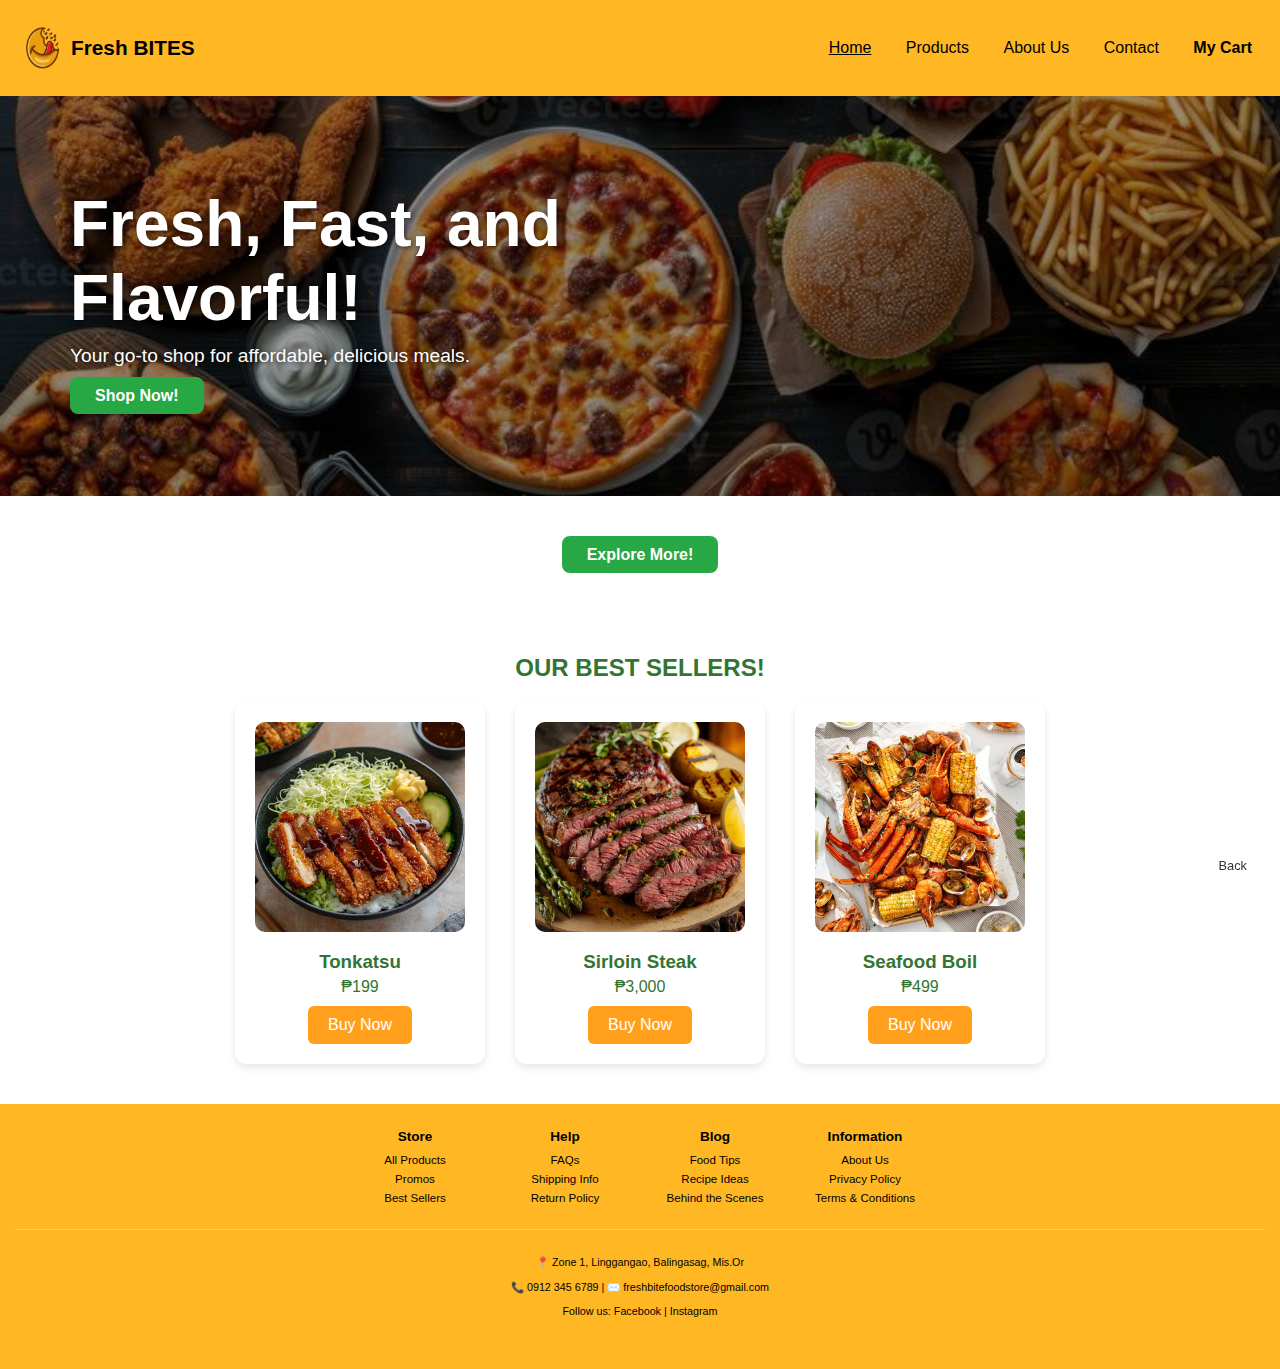
<file: index.html>
<!DOCTYPE html>
<html lang="en">
<head>
  <meta charset="UTF-8">
  <title>FreshBITE - Home</title>
  <link rel="stylesheet" href="main-style.css">
</head>
<body>
    <header>
        <div class="logo">
            <img src="logo.png" alt="Fresh Bites Logo" style="height: 50px;">
            <span>Fresh <strong>BITES</strong></span>
        </div>
        <nav>
     <nav>
  <a href="index.html" class="active">Home</a>
  <a href="products.html">Products</a>
  <a href="about.html">About Us</a>
  <a href="contact.html">Contact</a>
  <a href="cart.html" class="cart">My Cart</a>
</nav>
  </header>

  
  <section class="hero-static">
  <div class="overlay"></div>
  <div class="hero-text">
    <h1>Fresh, Fast, and Flavorful!</h1>
    <p>Your go-to shop for affordable, delicious meals.</p>
    <a href="products.html" class="shop-now">Shop Now!</a>
  </div>
</section>

  <section class="categories-box">
  <div class="categories">
     <a href="about.html" class="shop-now">Explore More!</a>
  </div>
  </section>

  <section class="products">
    <h2>OUR BEST SELLERS!</h2>
    <div class="product-grid">
      <div class="product-card">
        <img src="pic 1.jpg" alt="Tonkatsu">
        <h3>Tonkatsu</h3>
        <p>₱199</p>
        <a href="#" class="buy">Buy Now</a>
      </div>
      <div class="product-card">
        <img src="pic 10.jpg" alt="Sirloin Steak">
        <h3>Sirloin Steak</h3>
        <p>₱3,000</p>
        <a href="#" class="buy">Buy Now</a>
      </div>
      <div class="product-card">
        <img src="pic 9.jpg" alt="Seafood Boil">
        <h3>Seafood Boil</h3>
        <p>₱499</p>
        <a href="#" class="buy">Buy Now</a>
      </div>
    </div>
  </section>
 <a href="welcome.html" class="back-btn">Back</a>
  <footer>
  <div class="footer-columns">
    <div class="footer-column">
      <h4>Store</h4>
      <ul>
        <li><a href="products.html">All Products</a></li>
        <li><a href="#">Promos</a></li>
        <li><a href="#">Best Sellers</a></li>
      </ul>
    </div>

    <div class="footer-column">
      <h4>Help</h4>
      <ul>
        <li><a href="#">FAQs</a></li>
        <li><a href="#">Shipping Info</a></li>
        <li><a href="#">Return Policy</a></li>
      </ul>
    </div>

    <div class="footer-column">
      <h4>Blog</h4>
      <ul>
        <li><a href="#">Food Tips</a></li>
        <li><a href="#">Recipe Ideas</a></li>
        <li><a href="#">Behind the Scenes</a></li>
      </ul>
    </div>

    <div class="footer-column">
      <h4>Information</h4>
      <ul>
        <li><a href="#">About Us</a></li>
        <li><a href="#">Privacy Policy</a></li>
        <li><a href="#">Terms & Conditions</a></li>
      </ul>
    </div>
  </div>

  <div class="footer-contact">
    <p>📍 Zone 1, Linggangao, Balingasag, Mis.Or</p>
    <p>📞 0912 345 6789 | ✉️ freshbitefoodstore@gmail.com</p>
    <p>Follow us: <a href="#">Facebook</a> | <a href="#">Instagram</a></p>
  </div>
</footer>
</file>
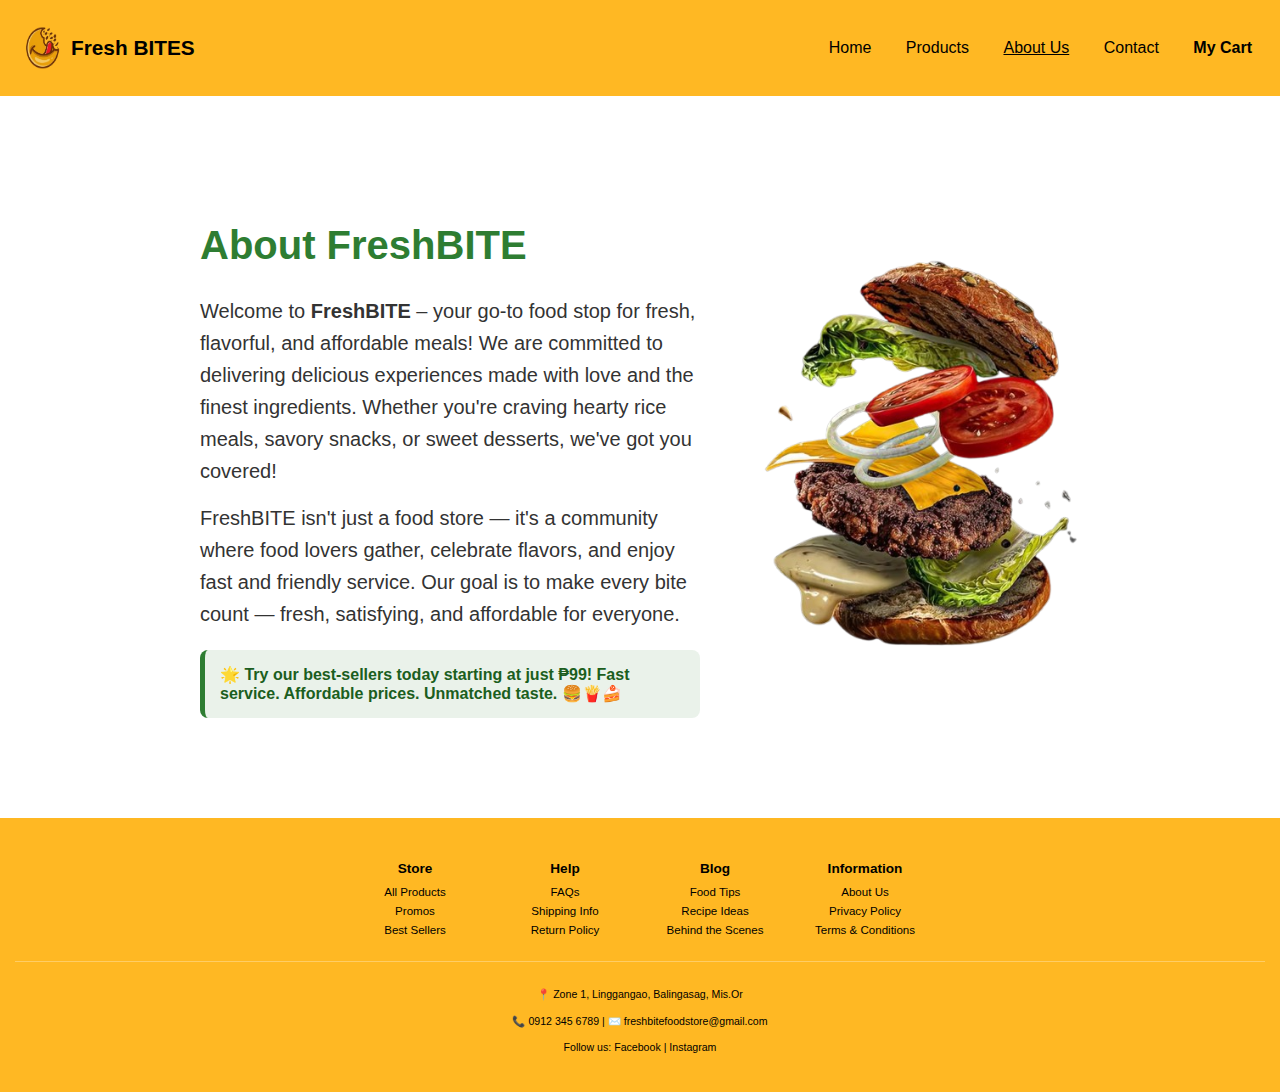
<file: about.html>
<!DOCTYPE html>
<html lang="en">
<head>
  <meta charset="UTF-8">
  <title>About Us | FreshBITE</title>
  <link rel="stylesheet" href="about.css">
</head>
<body>
  <header>
      <div class="logo">
            <img src="logo.png" alt="Fresh Bites Logo" style="height: 50px;">
            <span>Fresh <strong>BITES</strong></span>
        </div>
        <nav>
     <nav>
    <nav class="navbar">
      <a href="index.html">Home</a>
      <a href="products.html">Products</a>
      <a href="about.html" class="active">About Us</a>
      <a href="contact.html">Contact</a>
       <a href="cart.html" class="cart">My Cart</a>
    </nav>
  </header>

  <section class="about-container">
    <div class="about-content">
      <h1>About FreshBITE</h1>
      <p>
        Welcome to <strong>FreshBITE</strong> – your go-to food stop for fresh, flavorful, and affordable meals!  
        We are committed to delivering delicious experiences made with love and the finest ingredients.  
        Whether you're craving hearty rice meals, savory snacks, or sweet desserts, we've got you covered!
      </p>

      <p>
        FreshBITE isn't just a food store — it's a community where food lovers gather, celebrate flavors, and enjoy fast and friendly service.
        Our goal is to make every bite count — fresh, satisfying, and affordable for everyone.
      </p>

      <div class="promo">
        🌟 Try our best-sellers today starting at just <strong>₱99</strong>!  
        Fast service. Affordable prices. Unmatched taste. 🍔🍟🍰
      </div>
    </div>

    <div class="about-image">
      <img src="FRESH.png" alt="FreshBITE Assorted Food">
    </div>
  </section>

  <footer>
  <div class="footer-columns">
    <div class="footer-column">
      <h4>Store</h4>
      <ul>
        <li><a href="products.html">All Products</a></li>
        <li><a href="#">Promos</a></li>
        <li><a href="#">Best Sellers</a></li>
      </ul>
    </div>

    <div class="footer-column">
      <h4>Help</h4>
      <ul>
        <li><a href="#">FAQs</a></li>
        <li><a href="#">Shipping Info</a></li>
        <li><a href="#">Return Policy</a></li>
      </ul>
    </div>

    <div class="footer-column">
      <h4>Blog</h4>
      <ul>
        <li><a href="#">Food Tips</a></li>
        <li><a href="#">Recipe Ideas</a></li>
        <li><a href="#">Behind the Scenes</a></li>
      </ul>
    </div>

    <div class="footer-column">
      <h4>Information</h4>
      <ul>
        <li><a href="#">About Us</a></li>
        <li><a href="#">Privacy Policy</a></li>
        <li><a href="#">Terms & Conditions</a></li>
      </ul>
    </div>
  </div>

  <div class="footer-contact">
    <p>📍 Zone 1, Linggangao, Balingasag, Mis.Or</p>
    <p>📞 0912 345 6789 | ✉️ freshbitefoodstore@gmail.com</p>
    <p>Follow us: <a href="#">Facebook</a> | <a href="#">Instagram</a></p>
  </div>
</footer>
</file>
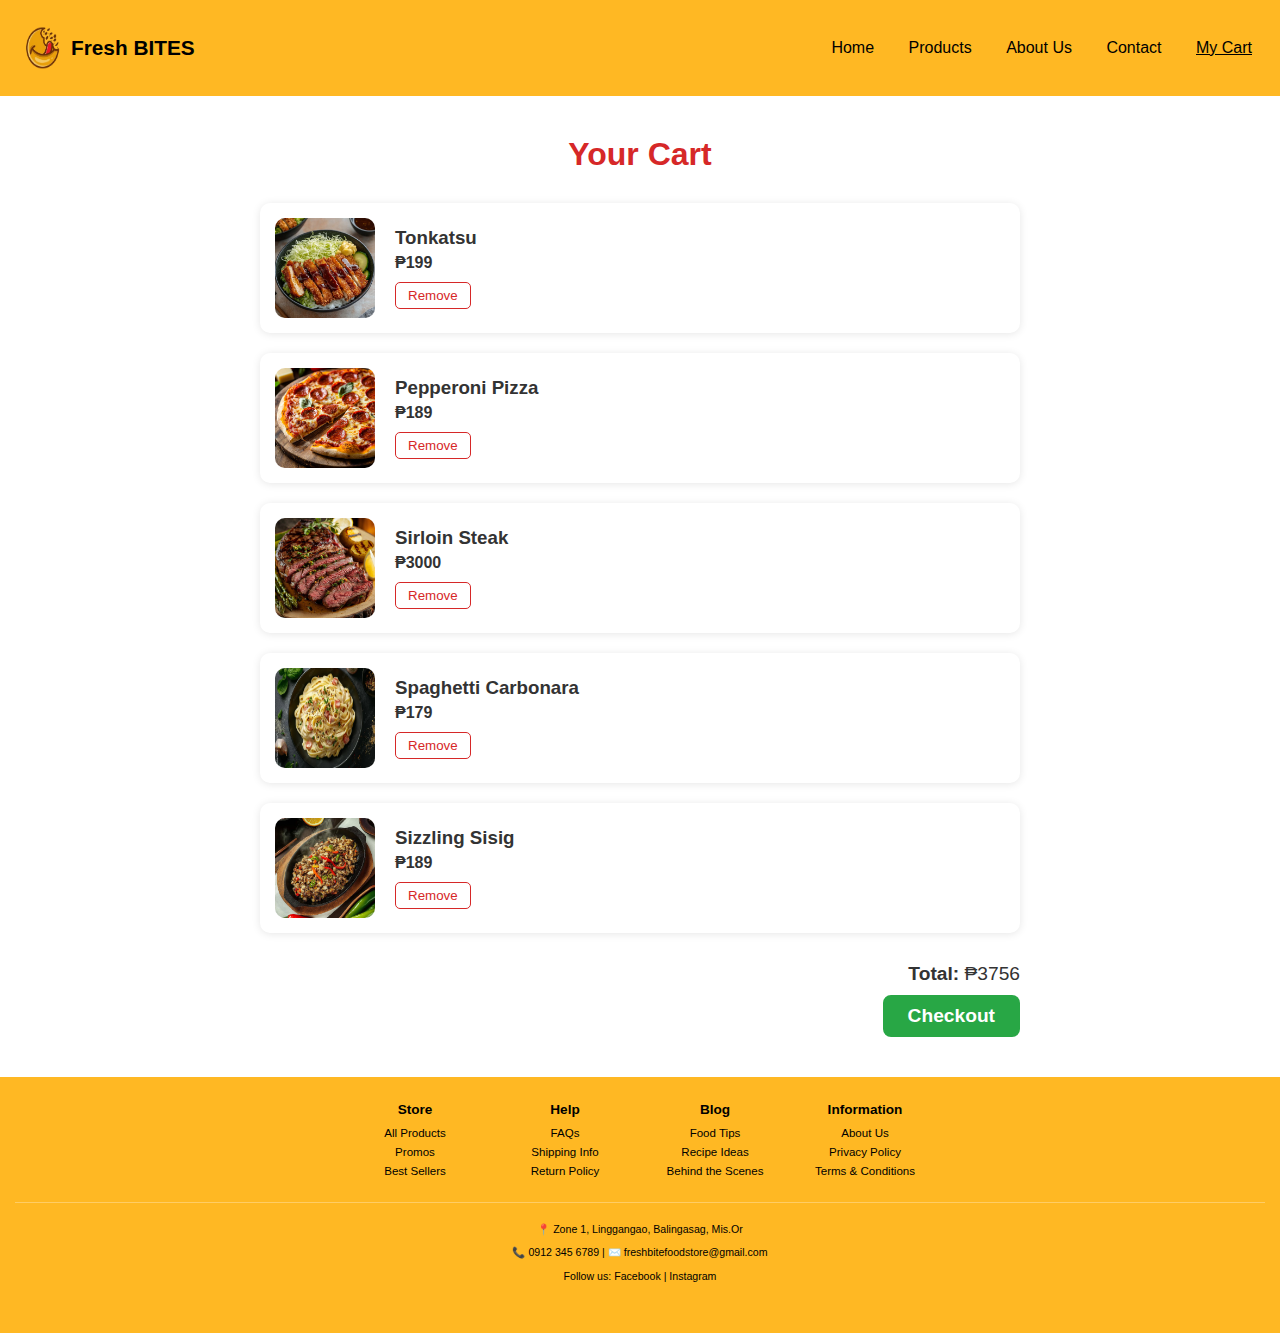
<file: cart.html>
<!DOCTYPE html>
<html lang="en">
<head>
  <meta charset="UTF-8">
  <title>My Cart | FreshBITE</title>
  <link rel="stylesheet" href="cart.css">
</head>
<body>
  <header>
    <div class="logo">
            <img src="logo.png" alt="Fresh Bites Logo" style="height: 50px;">
            <span>Fresh <strong>BITES</strong></span>
        </div>
        <nav>
    <nav>
      <a href="main.html">Home</a>
      <a href="products.html">Products</a>
      <a href="about.html">About Us</a>
      <a href="contact.html">Contact</a>
      <a href="cart.html" class="active">My Cart</a>
    </nav>
  </header>

  <section class="cart-container">
    <h1>Your Cart</h1>

    <div class="cart-item">
      <img src="pic 1.jpg" alt="Tonkatsu">
      <div class="item-details">
        <h3>Tonkatsu</h3>
        <p>₱199</p>
        <button class="remove-btn">Remove</button>
      </div>
    </div>

    <div class="cart-item">
      <img src="pic 6.jpg" alt="Sirloin Steak">
      <div class="item-details">
        <h3>Pepperoni Pizza</h3>
        <p>₱189</p>
        <button class="remove-btn">Remove</button>
      </div>
    </div>
     <div class="cart-item">
      <img src="pic 10.jpg" alt="Sirloin Steak">
      <div class="item-details">
        <h3>Sirloin Steak</h3>
        <p>₱3000</p>
        <button class="remove-btn">Remove</button>
      </div>
    </div>
    <div class="cart-item">
      <img src="pic 7.jpg" alt="Sirloin Steak">
      <div class="item-details">
        <h3>Spaghetti Carbonara</h3>
        <p>₱179</p>
        <button class="remove-btn">Remove</button>
      </div>
    </div>
     <div class="cart-item">
      <img src="pic 8.jpg" alt="Sirloin Steak">
      <div class="item-details">
        <h3>Sizzling Sisig</h3>
        <p>₱189</p>
        <button class="remove-btn">Remove</button>
      </div>
    </div>

    <div class="cart-total">
      <p><strong>Total:</strong> ₱3756</p>
      <a href="#" class="checkout-btn">Checkout</a>
    </div>
  </section>

  <footer>
  <div class="footer-columns">
    <div class="footer-column">
      <h4>Store</h4>
      <ul>
        <li><a href="products.html">All Products</a></li>
        <li><a href="#">Promos</a></li>
        <li><a href="#">Best Sellers</a></li>
      </ul>
    </div>

    <div class="footer-column">
      <h4>Help</h4>
      <ul>
        <li><a href="#">FAQs</a></li>
        <li><a href="#">Shipping Info</a></li>
        <li><a href="#">Return Policy</a></li>
      </ul>
    </div>

    <div class="footer-column">
      <h4>Blog</h4>
      <ul>
        <li><a href="#">Food Tips</a></li>
        <li><a href="#">Recipe Ideas</a></li>
        <li><a href="#">Behind the Scenes</a></li>
      </ul>
    </div>

    <div class="footer-column">
      <h4>Information</h4>
      <ul>
        <li><a href="#">About Us</a></li>
        <li><a href="#">Privacy Policy</a></li>
        <li><a href="#">Terms & Conditions</a></li>
      </ul>
    </div>
  </div>

  <div class="footer-contact">
    <p>📍 Zone 1, Linggangao, Balingasag, Mis.Or</p>
    <p>📞 0912 345 6789 | ✉️ freshbitefoodstore@gmail.com</p>
    <p>Follow us: <a href="#">Facebook</a> | <a href="#">Instagram</a></p>
  </div>
</footer>
</file>
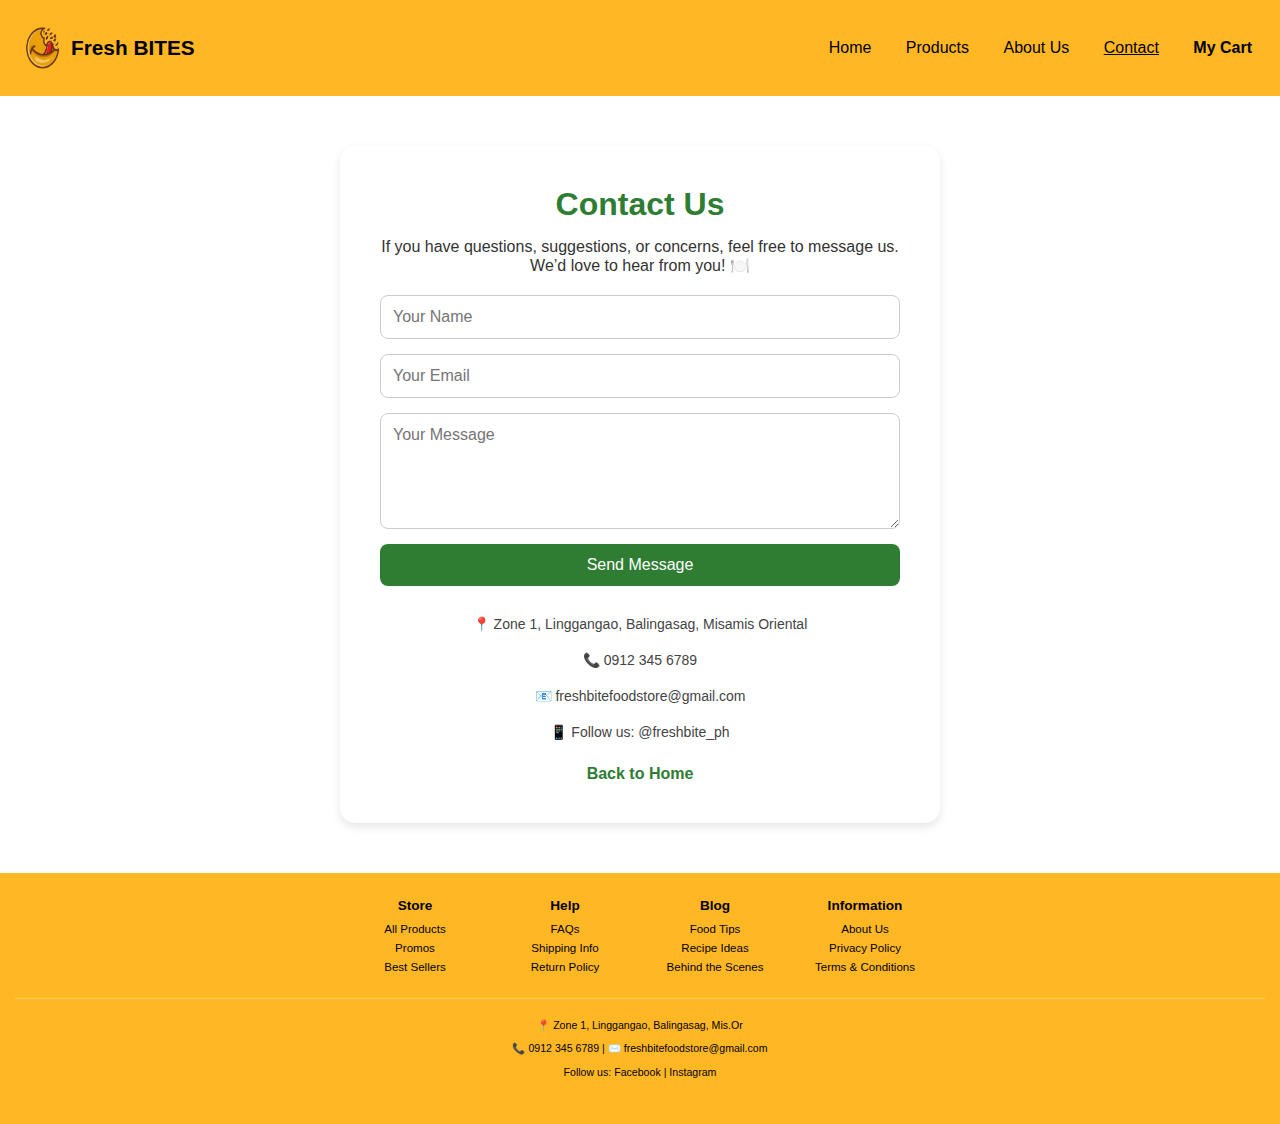
<file: contact.html>
<!DOCTYPE html>
<html lang="en">
<head>
  <meta charset="UTF-8">
  <title>Contact Us | FreshBITE</title>
  <link rel="stylesheet" href="contact.css">
</head>
<body>
  <header>
      <div class="logo">
            <img src="logo.png" alt="Fresh Bites Logo" style="height: 50px;">
            <span>Fresh <strong>BITES</strong></span>
        </div>
        <nav>
     <nav>
    <nav class="navbar">
      <a href="index.html">Home</a>
      <a href="products.html">Products</a>
      <a href="about.html">About Us</a>
      <a href="contact.html" class="active">Contact</a>
       <a href="cart.html" class="cart">My Cart</a>
    </nav>
  </header>

  <main>
    <section class="contact-section">
      <h1>Contact Us</h1>
      <p>If you have questions, suggestions, or concerns, feel free to message us. We’d love to hear from you! 🍽️</p>
      <form class="contact-form">
        <input type="text" placeholder="Your Name" required>
        <input type="email" placeholder="Your Email" required>
        <textarea rows="5" placeholder="Your Message" required></textarea>
        <button type="submit">Send Message</button>
      </form>

      <div class="contact-info">
        <p>📍 Zone 1, Linggangao, Balingasag, Misamis Oriental</p>
        <p>📞 0912 345 6789</p>
        <p>📧 freshbitefoodstore@gmail.com</p>
        <p>📱 Follow us: @freshbite_ph</p>
      </div>

      <a href="index.html" class="back-btn">Back to Home</a>
    </section>
  </main>

   <footer>
  <div class="footer-columns">
    <div class="footer-column">
      <h4>Store</h4>
      <ul>
        <li><a href="products.html">All Products</a></li>
        <li><a href="#">Promos</a></li>
        <li><a href="#">Best Sellers</a></li>
      </ul>
    </div>

    <div class="footer-column">
      <h4>Help</h4>
      <ul>
        <li><a href="#">FAQs</a></li>
        <li><a href="#">Shipping Info</a></li>
        <li><a href="#">Return Policy</a></li>
      </ul>
    </div>

    <div class="footer-column">
      <h4>Blog</h4>
      <ul>
        <li><a href="#">Food Tips</a></li>
        <li><a href="#">Recipe Ideas</a></li>
        <li><a href="#">Behind the Scenes</a></li>
      </ul>
    </div>

    <div class="footer-column">
      <h4>Information</h4>
      <ul>
        <li><a href="#">About Us</a></li>
        <li><a href="#">Privacy Policy</a></li>
        <li><a href="#">Terms & Conditions</a></li>
      </ul>
    </div>
  </div>

  <div class="footer-contact">
    <p>📍 Zone 1, Linggangao, Balingasag, Mis.Or</p>
    <p>📞 0912 345 6789 | ✉️ freshbitefoodstore@gmail.com</p>
    <p>Follow us: <a href="#">Facebook</a> | <a href="#">Instagram</a></p>
  </div>
</footer>
</file>
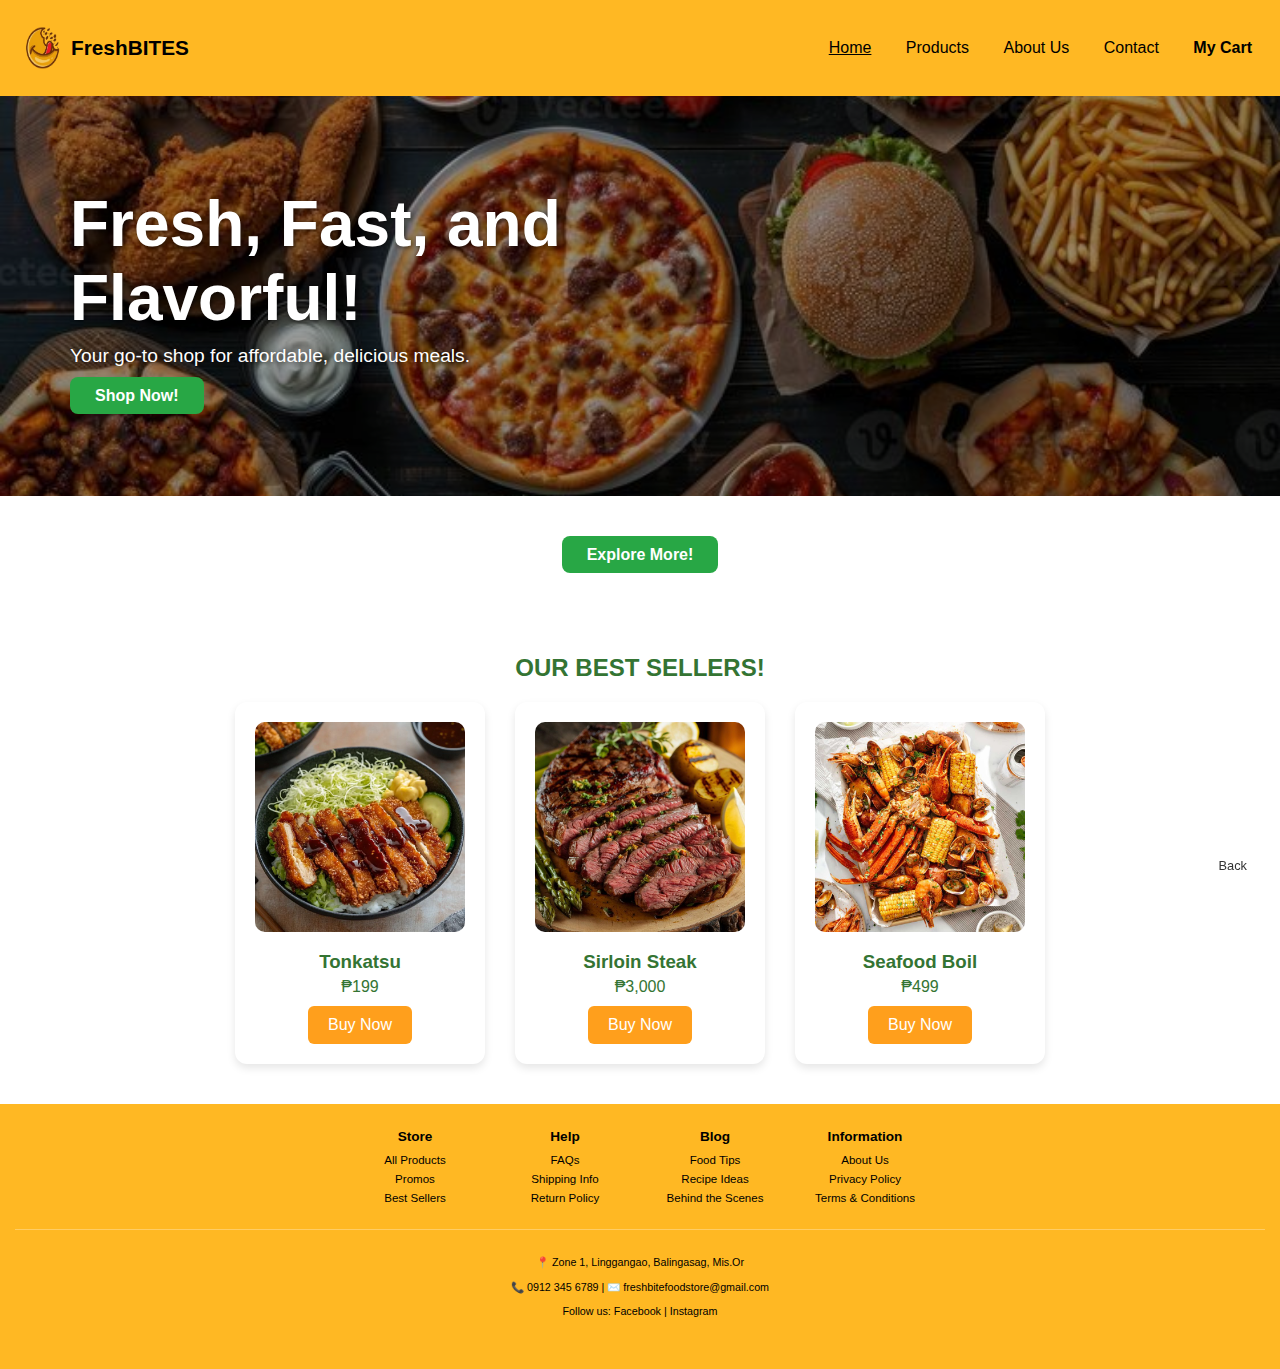
<file: main.html>
<!DOCTYPE html>
<html lang="en">
<head>
  <meta charset="UTF-8">
  <title>FreshBITE - Home</title>
  <link rel="stylesheet" href="main-style.css">
</head>
<body>
    <header>
        <div class="logo">
            <img src="logo.png" alt="Fresh Bites Logo" style="height: 50px;">
            <span>FreshBITES</span>
        </div>
        <nav>
     <nav>
  <a href="main.html" class="active">Home</a>
  <a href="products.html">Products</a>
  <a href="about.html">About Us</a>
  <a href="contact.html">Contact</a>
  <a href="cart.html" class="cart">My Cart</a>
</nav>
  </header>

  <section class="hero-static">
  <div class="overlay"></div>
  <div class="hero-text">
    <h1>Fresh, Fast, and Flavorful!</h1>
    <p>Your go-to shop for affordable, delicious meals.</p>
    <a href="products.html" class="shop-now">Shop Now!</a>
  </div>
</section>
  <section class="categories-box">
  <div class="categories">
    <a href="about.html" class="shop-now">Explore More!</a>
  </div>
</section>

  <section class="products">
    <h2>OUR BEST SELLERS!</h2>
    <div class="product-grid">
      <div class="product-card">
        <img src="pic 1.jpg" alt="Tonkatsu">
        <h3>Tonkatsu</h3>
        <p>₱199</p>
        <a href="#" class="buy">Buy Now</a>
      </div>
      <div class="product-card">
        <img src="pic 10.jpg" alt="Sirloin Steak">
        <h3>Sirloin Steak</h3>
        <p>₱3,000</p>
        <a href="#" class="buy">Buy Now</a>
      </div>
      <div class="product-card">
        <img src="pic 9.jpg" alt="Seafood Boil">
        <h3>Seafood Boil</h3>
        <p>₱499</p>
        <a href="#" class="buy">Buy Now</a>
      </div>
    </div>
  </section>
 <a href="welcome.html" class="back-btn">Back</a>
  <footer>
  <div class="footer-columns">
    <div class="footer-column">
      <h4>Store</h4>
      <ul>
        <li><a href="products.html">All Products</a></li>
        <li><a href="#">Promos</a></li>
        <li><a href="#">Best Sellers</a></li>
      </ul>
    </div>

    <div class="footer-column">
      <h4>Help</h4>
      <ul>
        <li><a href="#">FAQs</a></li>
        <li><a href="#">Shipping Info</a></li>
        <li><a href="#">Return Policy</a></li>
      </ul>
    </div>

    <div class="footer-column">
      <h4>Blog</h4>
      <ul>
        <li><a href="#">Food Tips</a></li>
        <li><a href="#">Recipe Ideas</a></li>
        <li><a href="#">Behind the Scenes</a></li>
      </ul>
    </div>

    <div class="footer-column">
      <h4>Information</h4>
      <ul>
        <li><a href="#">About Us</a></li>
        <li><a href="#">Privacy Policy</a></li>
        <li><a href="#">Terms & Conditions</a></li>
      </ul>
    </div>
  </div>

  <div class="footer-contact">
    <p>📍 Zone 1, Linggangao, Balingasag, Mis.Or</p>
    <p>📞 0912 345 6789 | ✉️ freshbitefoodstore@gmail.com</p>
    <p>Follow us: <a href="#">Facebook</a> | <a href="#">Instagram</a></p>
  </div>
</footer>
</file>
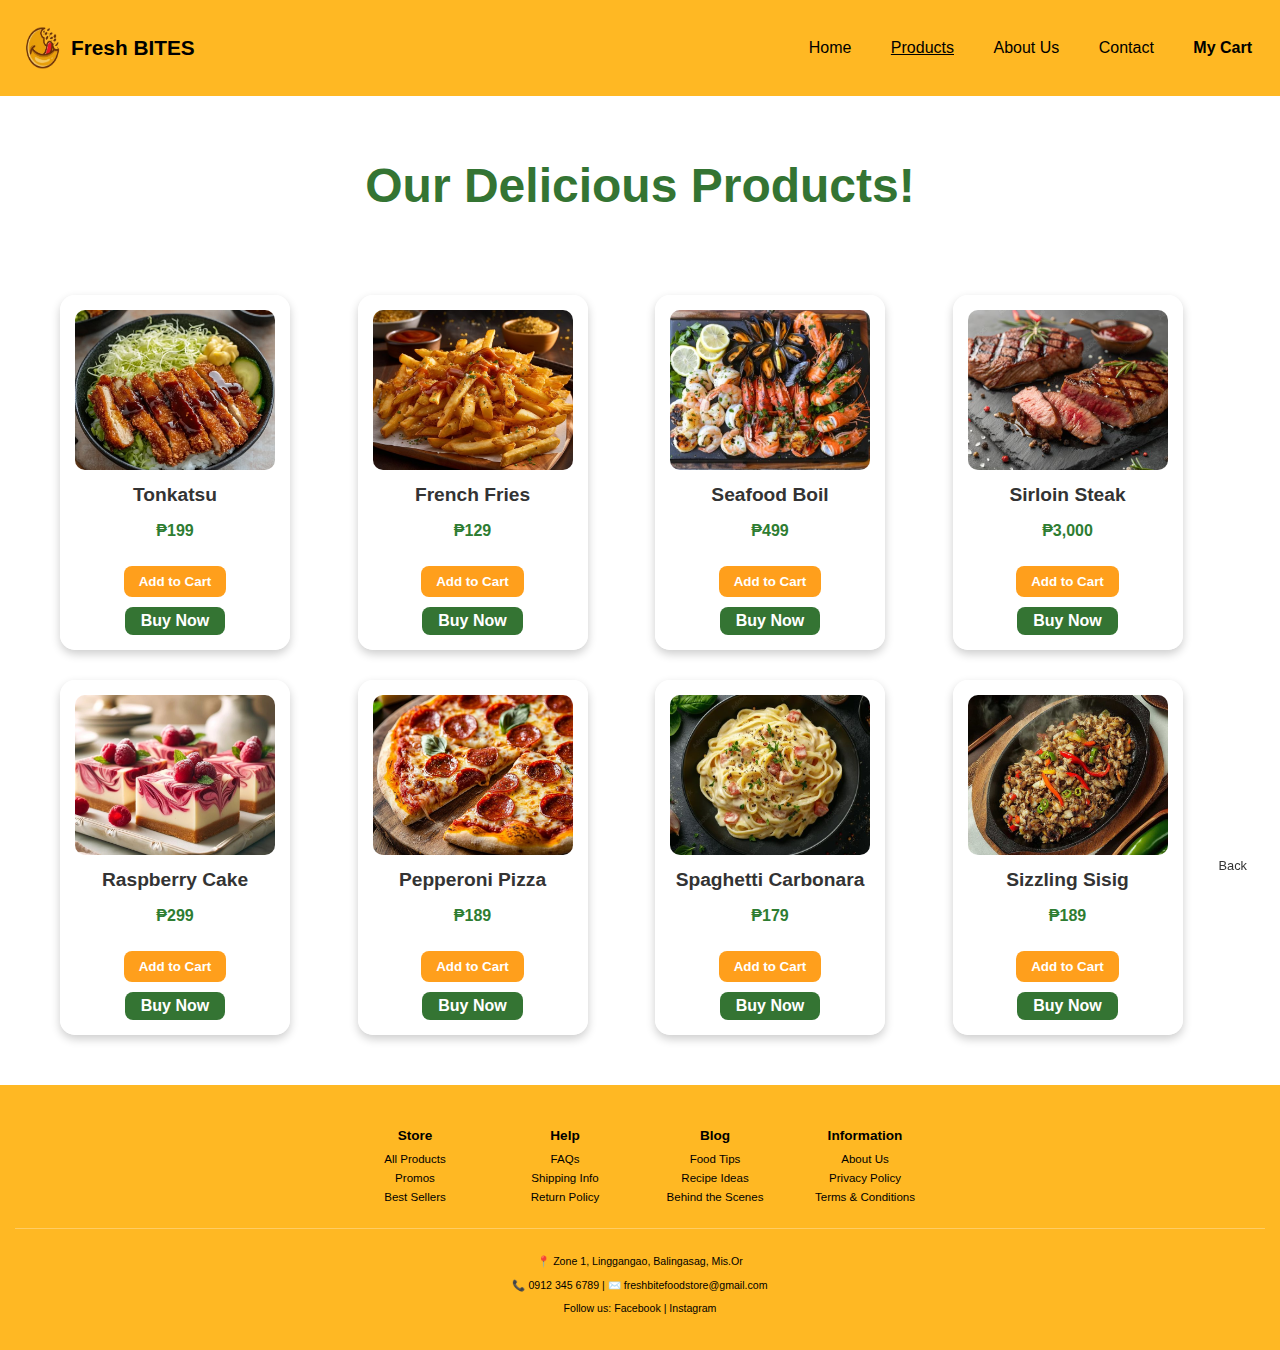
<file: products.html>
<!DOCTYPE html>
<html lang="en">
<head>
  <meta charset="UTF-8">
  <title>FreshBITE | Products</title>
  <link rel="stylesheet" href="products-style.css">
</head>
<body>


  <header>
    <div class="nav-container">
        <div class="logo">
            <img src="logo.png" alt="Fresh Bites Logo" style="height: 50px;">
            <span>Fresh <strong>BITES</strong></span>
        </div>
        <nav>
      <nav class="navbar">
  <a href="index.html">Home</a>
  <a href="products.html" class="active">Products</a>
  <a href="about.html">About Us</a>
  <a href="contact.html">Contact</a>
  <a href="cart.html" class="cart">My Cart</a>
      </nav>
    </div>
  </header>

  <section class="product-header">
    <h1>Our Delicious Products!</h1>
  </section>

  <section class="product-container">
    <div class="product-card">
      <img src="pic 1.jpg" alt="Tonkatsu">
      <h3>Tonkatsu</h3>
      <p>₱199</p>
      <button class="add-to-cart-btn">Add to Cart</button>
      <a href="#" class="buy-btn">Buy Now</a>
    </div>
    <div class="product-card">
      <img src="pic 2.jpg" alt="French Fries">
      <h3>French Fries</h3>
      <p>₱129</p>
      <button class="add-to-cart-btn">Add to Cart</button>
      <a href="#" class="buy-btn">Buy Now</a>
    </div>

    <div class="product-card">
      <img src="pic 3.jpg" alt="Seafood Boil">
      <h3>Seafood Boil</h3>
      <p>₱499</p>
      <button class="add-to-cart-btn">Add to Cart</button>
      <a href="#" class="buy-btn">Buy Now</a>
    </div>

    <div class="product-card">
      <img src="pic 4.jpg" alt="Sirloin Steak">
      <h3>Sirloin Steak</h3>
      <p>₱3,000</p>
      <button class="add-to-cart-btn">Add to Cart</button>
      <a href="#" class="buy-btn">Buy Now</a>
    </div>

    <div class="product-card">
      <img src="pic 5.jpg" alt="Raspberry Cake">
      <h3>Raspberry Cake</h3>
      <p>₱299</p>
      <button class="add-to-cart-btn">Add to Cart</button>
      <a href="#" class="buy-btn">Buy Now</a>
    </div>

    <div class="product-card">
      <img src="pic 6.jpg" alt="Pepperoni Pizza">
      <h3>Pepperoni Pizza</h3>
      <p>₱189</p>
      <button class="add-to-cart-btn">Add to Cart</button>
      <a href="#" class="buy-btn">Buy Now</a>
    </div>
    <div class="product-card">
      <img src="pic 7.jpg" alt="Spaghetti Carbonara">
      <h3>Spaghetti Carbonara</h3>
      <p>₱179</p>
      <button class="add-to-cart-btn">Add to Cart</button>
      <a href="#" class="buy-btn">Buy Now</a>
    </div>

    <div class="product-card">
      <img src="pic 8.jpg" alt="Sizzling Sisig">
      <h3>Sizzling Sisig</h3>
      <p>₱189</p>
      <button class="add-to-cart-btn">Add to Cart</button>
      <a href="#" class="buy-btn">Buy Now</a>
    </div>
  </section>

   <div class="back-btn-container">
  <a href="index.html" class="back-btn">Back</a>
</div>
  <footer>
  <div class="footer-columns">
    <div class="footer-column">
      <h4>Store</h4>
      <ul>
        <li><a href="products.html">All Products</a></li>
        <li><a href="#">Promos</a></li>
        <li><a href="#">Best Sellers</a></li>
      </ul>
    </div>

    <div class="footer-column">
      <h4>Help</h4>
      <ul>
        <li><a href="#">FAQs</a></li>
        <li><a href="#">Shipping Info</a></li>
        <li><a href="#">Return Policy</a></li>
      </ul>
    </div>

    <div class="footer-column">
      <h4>Blog</h4>
      <ul>
        <li><a href="#">Food Tips</a></li>
        <li><a href="#">Recipe Ideas</a></li>
        <li><a href="#">Behind the Scenes</a></li>
      </ul>
    </div>

    <div class="footer-column">
      <h4>Information</h4>
      <ul>
        <li><a href="#">About Us</a></li>
        <li><a href="#">Privacy Policy</a></li>
        <li><a href="#">Terms & Conditions</a></li>
      </ul>
    </div>
  </div>

  <div class="footer-contact">
    <p>📍 Zone 1, Linggangao, Balingasag, Mis.Or</p>
    <p>📞 0912 345 6789 | ✉️ freshbitefoodstore@gmail.com</p>
    <p>Follow us: <a href="#">Facebook</a> | <a href="#">Instagram</a></p>
  </div>
</footer>
</file>
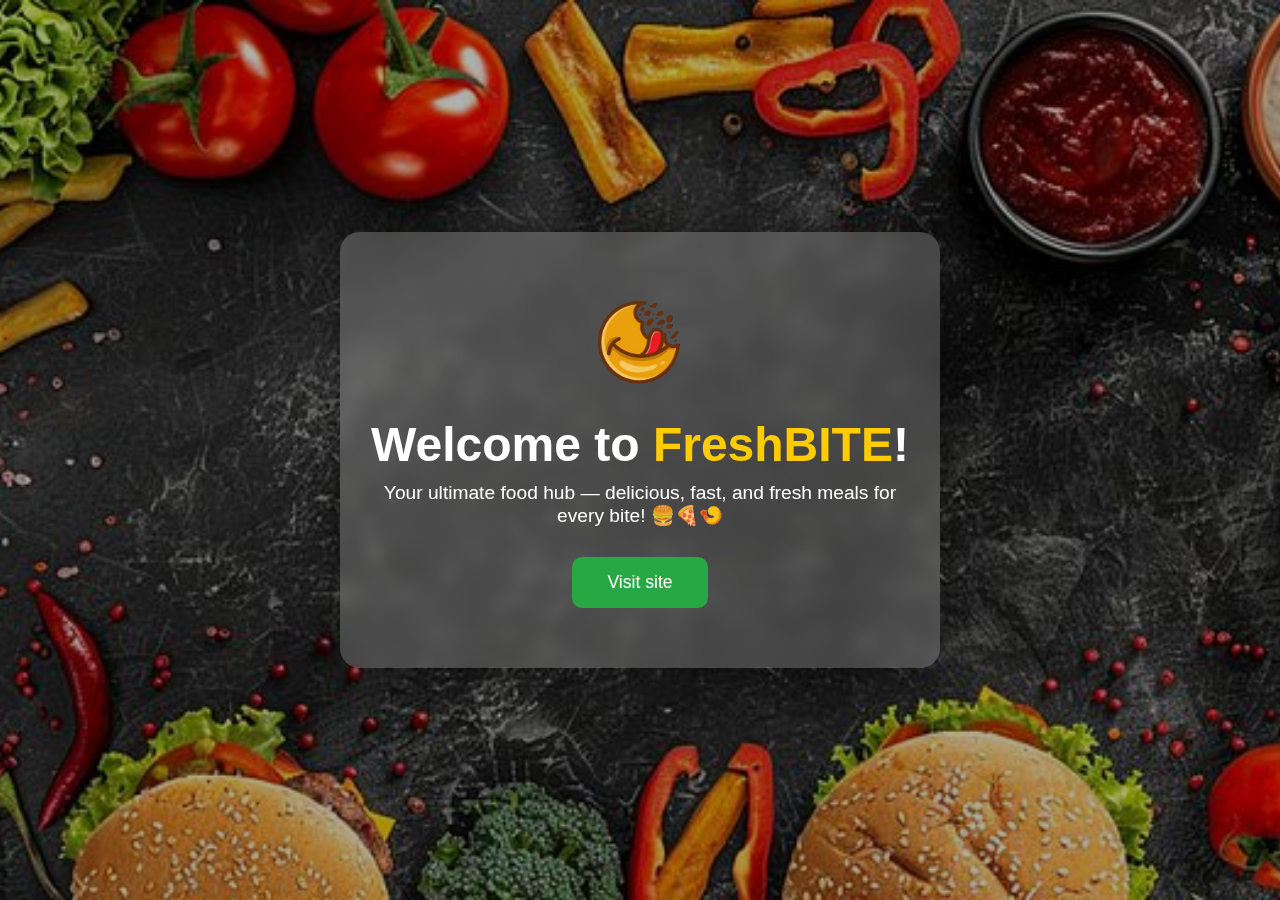
<file: Welcome.html>
<!DOCTYPE html>
<html lang="en">
<head>
  <meta charset="UTF-8">
  <title>Welcome to FreshBITE</title>
  <link rel="stylesheet" href="styles.css">
</head>
<body>
  <div class="welcome-container">
    <div class="welcome-box">
      <img src="logo.png" alt="FreshBITE Logo" class="logo">
      <h1>Welcome to <span class="highlight">FreshBITE</span>!</h1>
      <p>Your ultimate food hub — delicious, fast, and fresh meals for every bite! 🍔🍕🍤</p>
      <a href="main.html" class="enter-btn">Visit site</a>
  </div>
</body>
</html>
</file>
<file: main-style.css>
* {
  margin: 0;
  padding: 0;
  box-sizing: border-box;
}

body {
  font-family: 'Segoe UI', sans-serif;
  background-color: white;
  color: #333;
}

header {
  background-color: #FFB823;
  padding: 23px;
  display: flex;
  justify-content: space-between;
  align-items: center;
}

.logo {
  display: flex;
  align-items: center;
  font-size: 1.3em;
  font-weight: bold;
  gap: 8px; 
  color: black;
}

.logo img {
  height: 40px;
  width: 40px;
}


.bold {
  color: #d62828;
}

nav a {
  margin-left: 20px;
  text-decoration: none;
  color: black;
  font-weight: thin;
  padding: 5px;
}
.cart{
  font-weight: bold;
}
nav a.active, nav a:hover {
  text-decoration: underline;
}

.hero-static {
  position: relative;
  height: 400px;
  background-image: url('bgrpic.jpg'); 
  background-size: cover;
  background-position: center;
  display: flex;
  align-items: center;
  justify-content: start;
  text-align: start;
  color: white;
  overflow: hidden;
}

.hero-static .overlay {
  position: absolute;
  top: 0; left: 0;
  width: 100%;
  height: 100%;
  background-color: rgba(0,0,0,0.4); 
  z-index: 1;
}

.hero-static .hero-text {
  position: relative;
  z-index: 2;
  max-width: 600px;
  padding: 20px;
  margin-left: 50px;
}

.hero-static .hero-text h1 {
  font-size: 4em;
  margin-bottom: 10px;
  text-shadow: 1px 1px 5px rgba(0,0,0,0.6);
}

.hero-static .hero-text p {
  font-size: 1.2em;
  margin-bottom: 20px;
  text-shadow: 1px 1px 5px rgba(0,0,0,0.6);
}

.shop-now {
  background-color: #28a745;
  color: white;
  padding: 10px 25px;
  text-decoration: none;
  border-radius: 8px;
  font-weight: bold;
}
.categories-box {
  display: flex;
  justify-content: center;
  padding: 30px;
  background-color: white; 
  border-radius: 10px;
  margin: 20px;
}

.categories {
  background-color: white; 
}

.categories button {
  background-color: white;
  color: white;
  padding: 12px 24px;
  border: none;
  border-radius: 8px;
  font-size: 20px;
  cursor: pointer;
  transition: background-color 0.3s ease;
}

.categories button:hover {
  background-color: #1b5e20;
}

.products {
  padding: 40px 20px;
  text-align: center;
  background-color: white;
  color: #347433;
}

.product-grid {
  display: flex;
  justify-content: center;
  gap: 30px;
  flex-wrap: wrap;
  margin-top: 20px;
}

.product-card {
  background: white;
  border-radius: 12px;
  box-shadow: 0 4px 8px rgba(0,0,0,0.1);
  padding: 20px;
  width: 250px;
}

.product-card img {
  width: 100%;
  border-radius: 10px;
}

.product-card h3 {
  margin: 15px 0 5px;
}

.buy {
  background-color: #ff9f1c;
  color: white;
  text-decoration: none;
  padding: 10px 20px;
  display: inline-block;
  margin-top: 10px;
  border-radius: 6px;
}

footer {
  background-color: #FFB823;
  color: black;
  padding: 25px 15px;
  text-align: center;
  font-size: 0.85em;
}

.footer-columns {
  display: flex;
  justify-content: center;
  flex-wrap: wrap;
  gap: 30px;
  margin-bottom: 20px;
}

.footer-column {
  min-width: 120px;
}

.footer-column h4 {
  margin-bottom: 8px;
  font-size: 1em;
  font-weight: bold;
}

.footer-column ul {
  list-style: none;
  padding: 0;
  margin: 0;
}

.footer-column ul li {
  margin: 4px 0;
}

.footer-column a {
  color: black;
  text-decoration: none;
  font-size: 0.85em;
}

.footer-column a:hover {
  text-decoration: underline;
}

.footer-contact {
  border-top: 1px solid rgba(255, 255, 255, 0.3);
  padding-top: 20px;
  margin-bottom: 20px;       
  line-height: 2.3;        
  font-size: 0.79em;
}

.footer-contact a {
  color: black;
  text-decoration: none;
}
.back-btn {
  position: fixed;
  bottom: 20px;
  right: 20px;
  font-size: 0.8em;
  color: #333;
  background-color: transparent;
  border: 1px solid transparent;
  padding: 6px 12px;
  border-radius: 6px;
  text-decoration: none;
  transition: 0.3s ease;
  z-index: 1000;
}

.back-btn:hover {
  background-color: rgba(0, 0, 0, 0.05);
  border-color: rgba(0, 0, 0, 0.1);
}
</file>
<file: about.css>
body {
  margin: 0;
  font-family: 'Segoe UI', sans-serif;
  background: white;
  color: #333;
}

header {
  background-color: #FFB823;
  padding: 23px;
  display: flex;
  justify-content: space-between;
  align-items: center;
}

.logo {
  display: flex;
  align-items: center;
  font-size: 1.3em;
  font-weight: bold;
  gap: 8px; 
  color: black;
}

.logo img {
  height: 40px;
  width: 40px;
}


.bold {
  color: #d62828;
}

nav a {
  margin-left: 20px;
  text-decoration: none;
  color: black;
  font-weight: thin;
  padding: 5px;
}
.cart{
  font-weight: bold;
}
nav a.active, nav a:hover {
  text-decoration: underline;
}

.about-container {
  display: flex;
  flex-wrap: wrap;
  justify-content: center;
  align-items: center;
  padding:100px;
  gap: 30px;
}

.about-content {
  max-width: 500px;
}

.about-content h1 {
  font-size: 2.5rem;
  color: #2e7d32;
}

.about-content p {
  margin: 15px 0;
  line-height: 1.6;
  font-size: 20px;
}

.promo {
  margin-top: 20px;
  background-color: rgba(46, 125, 50, 0.1);
  padding: 15px;
  border-left: 5px solid #2e7d32;
  border-radius: 8px;
  font-weight: bold;
  color: #1b5e20;
}

.about-image img {
  max-width: 325px;
  margin-left: 25px;
}

footer {
  background-color: #FFB823;
  color: black;
  padding: 25px 15px;
  text-align: center;
  font-size: 0.85em;
}

.footer-columns {
  display: flex;
  justify-content: center;
  flex-wrap: wrap;
  gap: 30px;
  margin-bottom: 20px;
}

.footer-column {
  min-width: 120px;
}

.footer-column h4 {
  margin-bottom: 8px;
  font-size: 1em;
  font-weight: bold;
}

.footer-column ul {
  list-style: none;
  padding: 0;
  margin: 0;
}

.footer-column ul li {
  margin: 4px 0;
}

.footer-column a {
  color: black;
  text-decoration: none;
  font-size: 0.85em;
}

.footer-column a:hover {
  text-decoration: none;
}

.footer-contact {
  border-top: 1px solid rgba(255, 255, 255, 0.3);
  padding-top: 15px;
  margin-bottom: 10px;       
  line-height: 1.5;          
  font-size: 0.78em;
}

.footer-contact a {
  color: black;
  text-decoration: none;
}
</file>
<file: cart.css>
* {
  margin: 0;
  padding: 0;
  box-sizing: border-box;
}

body {
  font-family: 'Segoe UI', sans-serif;
  background-color: white;
  color: #333;
}

header {
  background-color: #FFB823;
  padding: 23px;
  display: flex;
  justify-content: space-between;
  align-items: center;
}

.logo {
  display: flex;
  align-items: center;
  font-size: 1.3em;
  font-weight: bold;
  gap: 8px; 
  color: black;
}

.logo img {
  height: 40px;
  width: 40px;
}


.bold {
  color: #d62828;
}

nav a {
  margin-left: 20px;
  text-decoration: none;
  color: black;
  font-weight: thin;
  padding: 5px;
}
.cart{
  font-weight: bold;
}
nav a.active, nav a:hover {
  text-decoration: underline;
}

.cart-container {
  padding: 40px 20px;
  max-width: 800px;
  margin: auto;
}

.cart-container h1 {
  text-align: center;
  margin-bottom: 30px;
  color: #d62828;
}

.cart-item {
  display: flex;
  align-items: center;
  background: white;
  padding: 15px;
  margin-bottom: 20px;
  border-radius: 10px;
  box-shadow: 0 1px 8px rgba(0,0,0,0.1);
}

.cart-item img {
  width: 100px;
  height: 100px;
  border-radius: 10px;
  margin-right: 20px;
}

.item-details h3 {
  margin-bottom: 5px;
  color: #333;
}

.item-details p {
  margin-bottom: 10px;
  font-weight: bold;
}

.remove-btn {
  background-color: transparent;
  color: #d62828;
  border: 1px solid #d62828;
  padding: 5px 12px;
  border-radius: 5px;
  cursor: pointer;
}

.remove-btn:hover {
  background-color: #d62828;
  color: white;
}

.cart-total {
  text-align: right;
  margin-top: 30px;
  font-size: 1.2em;
}

.checkout-btn {
  display: inline-block;
  background-color: #28a745;
  color: white;
  padding: 10px 25px;
  border-radius: 8px;
  text-decoration: none;
  font-weight: bold;
  margin-top: 10px;
}

footer {
  background-color: #FFB823;
  color: black;
  padding: 25px 15px;
  text-align: center;
  font-size: 0.85em;
}

.footer-columns {
  display: flex;
  justify-content: center;
  flex-wrap: wrap;
  gap: 30px;
  margin-bottom: 20px;
}

.footer-column {
  min-width: 120px;
}

.footer-column h4 {
  margin-bottom: 8px;
  font-size: 1em;
  font-weight: bold;
}

.footer-column ul {
  list-style: none;
  padding: 0;
  margin: 0;
}

.footer-column ul li {
  margin: 4px 0;
}

.footer-column a {
  color: black;
  text-decoration: none;
  font-size: 0.85em;
}

.footer-column a:hover {
  text-decoration: underline;
}

.footer-contact {
  border-top: 1px solid rgba(255, 255, 255, 0.3);
  padding-top: 15px;
  margin-bottom: 20px;       
  line-height: 2.2;         
  font-size: 0.78em;
}

.footer-contact a {
  color: black;
  text-decoration: none;
}
</file>
<file: contact.css>
* {
  box-sizing: border-box;
  margin: 0;
  padding: 0;
  font-family: 'Segoe UI', sans-serif;
}

body {
  margin: 0;
  font-family: 'Segoe UI', sans-serif;
  background: white;
  color: #333;
}
header {
  background-color: #FFB823;
  padding: 23px;
  display: flex;
  justify-content: space-between;
  align-items: center;
}

.logo {
  display: flex;
  align-items: center;
  font-size: 1.3em;
  font-weight: bold;
  gap: 8px; 
  color: black;
}

.logo img {
  height: 40px;
  width: 40px;
}


.bold {
  color: #d62828;
}

nav a {
  margin-left: 20px;
  text-decoration: none;
  color: black;
  font-weight: thin;
  padding: 5px;
}
.cart{
  font-weight: bold;
}
nav a.active, nav a:hover {
  text-decoration: underline;
}

.contact-section {
  max-width: 600px;
  margin: 50px auto;
  background: white;
  padding: 40px;
  border-radius: 15px;
  box-shadow: 0 4px 10px rgba(0,0,0,0.1);
}

.contact-section h1 {
  font-size: 32px;
  color: #2e7d32;
  margin-bottom: 15px;
  text-align: center;
}

.contact-section p {
  margin-bottom: 20px;
  text-align: center;
}

.contact-form {
  display: flex;
  flex-direction: column;
  gap: 15px;
}

.contact-form input,
.contact-form textarea {
  padding: 12px;
  border: 1px solid #ccc;
  border-radius: 8px;
  font-size: 16px;
}

.contact-form button {
  background-color: #2e7d32;
  color: white;
  padding: 12px;
  border: none;
  border-radius: 8px;
  font-size: 16px;
  cursor: pointer;
  transition: 0.3s;
}

.contact-form button:hover {
  background-color: #1b5e20;
}

.contact-info {
  margin-top: 30px;
  text-align: center;
  font-size: 14px;
  color: #444;
}

.back-btn {
  display: block;
  margin-top: 25px;
  text-align: center;
  color: #2e7d32;
  text-decoration: none;
  font-weight: bold;
}

.back-btn:hover {
  text-decoration: underline;
}


footer {
  background-color: #FFB823;
  color: black;
  padding: 25px 15px;
  text-align: center;
  font-size: 0.85em;
}

.footer-columns {
  display: flex;
  justify-content: center;
  flex-wrap: wrap;
  gap: 30px;
  margin-bottom: 20px;
}

.footer-column {
  min-width: 120px;
}

.footer-column h4 {
  margin-bottom: 8px;
  font-size: 1em;
  font-weight: bold;
}

.footer-column ul {
  list-style: none;
  padding: 0;
  margin: 0;
}

.footer-column ul li {
  margin: 4px 0;
}

.footer-column a {
  color: black;
  text-decoration: none;
  font-size: 0.85em;
}

.footer-column a:hover {
  text-decoration: none;
}

.footer-contact {
  border-top: 1px solid rgba(255, 255, 255, 0.3);
  padding-top: 15px;
  margin-bottom: 15px;       
  line-height: 2.2;          
  font-size: 0.78em;
}

.footer-contact a {
  color: black;
  text-decoration: none;
}
</file>
<file: products-style.css>
body {
  margin: 0;
  font-family: 'Segoe UI', sans-serif;
  background: white;
  color: #333;
}


header {
  background-color:  #FFB823;
  padding: 23px;
}

.nav-container {
  display: flex;
  justify-content: space-between;
  align-items: center;
}

.logo {
  display: flex;
  align-items: center;
  font-size: 1.3em;
  font-weight: bold;
  gap: 8px; 
  color: black;
}

.logo img {
  height: 40px;
  width: 40px;
}


.navbar a {
  margin-left: 25px;
  color: black;
  text-decoration: none;
  font-weight: thin;
  padding: 5px;
}

.navbar a.active,
.navbar a:hover {
  text-decoration: underline;

}

.cart {
  font-weight: bold;
}

.back-btn-container {
  display: flex;
  justify-content: flex-end;
  padding: 10px 20px 0;
}

.back-btn {
  font-size: 0.9em;
  color: white;
  background-color: transparent;
  border: 1px solid white;
  padding: 6px 12px;
  border-radius: 6px;
  text-decoration: none;
  transition: 0.3s;
}

.back-btn:hover {
  background-color: rgba(255, 255, 255, 0.2);
}

.product-header {
  text-align: center;
  padding: 30px;
  font-size: 1.5em;
  font-weight: normal;
  color: #347433;
}

.product-container {
  display: grid;
  grid-template-columns: repeat(auto-fit, minmax(240px, 1fr));
  gap: 30px;
  padding: 20px 60px 40px;
  max-width: 1200px;
  margin: 0 auto;
}

.product-card {
  background-color: #fff;
  border-radius: 15px;
  box-shadow: 0 6px 20px rgba(0, 0, 0, 0.15);
  padding: 20px;
  text-align: center;
  transition: transform 0.3s ease;
}

.product-card:hover {
  transform: scale(1.05);
}

.product-card img {
  width: 100%;
  height: 160px;
  object-fit: cover;
  border-radius: 10px;
}

.product-card h3 {
  margin: 15px 0 5px;
  font-size: 1.2em;
}

.product-card p {
  font-size: 1em;
  color: #555;
}

.buy-btn {
  display: inline-block;
  margin-top: 10px;
  padding: 5px 16px;
  background-color: #347433;
  color: white;
  text-decoration: none;
  border-radius: 8px;
  font-weight: bold;
  transition: background 0.3s;
  border: 1px;
}

.buy-btn:hover {
  background-color: #a61b1b;
}

footer {
  background-color: #FFB823;
  color: black;
  padding: 25px 15px;
  text-align: center;
  font-size: 0.85em;
}
.footer-logo img {
  width: 80px;
  height: auto;
  margin-bottom: 15px;
}
.footer-columns {
  display: flex;
  justify-content: center;
  flex-wrap: wrap;
  gap: 30px;
  margin-bottom: 20px;
}

.footer-column {
  min-width: 120px;
}

.footer-column h4 {
  margin-bottom: 8px;
  font-size: 1em;
  font-weight: bold;
}

.footer-column ul {
  list-style: none;
  padding: 0;
  margin: 0;
}

.footer-column ul li {
  margin: 4px 0;
}

.footer-column a {
  color: black;
  text-decoration: none;
  font-size: 0.85em;
}

.footer-column a:hover {
  text-decoration: underline;
}

.footer-contact {
  border-top: 1px solid rgba(255, 255, 255, 0.3);
  padding-top: 15px;
  font-size: 0.78em;
}

.footer-contact a {
  color: black;
  text-decoration: none;
}
.back-btn {
  position: fixed;
  bottom: 20px;
  right: 20px;
  font-size: 0.8em;
  color: #333;
  background-color: transparent;
  border: 1px solid transparent;
  padding: 6px 12px;
  border-radius: 6px;
  text-decoration: none;
  transition: 0.3s ease;
  z-index: 1000;
}

.back-btn:hover {
  background-color: rgba(0, 0, 0, 0.05);
  border-color: rgba(0, 0, 0, 0.1);
}
.products-container {
  display: flex;
  flex-wrap: wrap;
  justify-content: center;
  gap: 20px;
  padding: 20px;
}

.product-card {
  background-color: rgba(255, 255, 255, 0.9);
  border-radius: 15px;
  box-shadow: 0 4px 10px rgba(0, 0, 0, 0.2);
  padding: 15px;
  width: 200px;
  text-align: center;
  transition: transform 0.3s ease;
}

.product-card:hover {
  transform: translateY(-5px);
}

.product-card img {
  width: 100%;
  border-radius: 10px;
}

.product-card h3 {
  margin: 10px 0 5px;
}

.product-card p {
  font-weight: bold;
  color: #2e7d32; 
}

.add-to-cart-btn {
  background-color: #ff9f1c;
  color: white;
  border: 1px;
  padding: 8px 15px;
  border-radius: 8px;
  cursor: pointer;
  margin-top: 10px;
  transition: 0.3s;
  font-weight: bold;
}

.add-to-cart-btn:hover {
  background-color: #1b5e20;
}
footer p a{
  margin-bottom: 20px;
  text-decoration: none; 
}
</file>
<file: styles.css>
/* Reset and base styles */
* {
  margin: 0;
  padding: 0;
  box-sizing: border-box;
}

body {
  font-family: 'Segoe UI', Tahoma, Geneva, Verdana, sans-serif;
  background: url('background.jpg') no-repeat center center/cover;
  height: 100vh;
  display: flex;
  justify-content: center;
  align-items: center;
  position: relative;
}

/* Optional: add a dark transparent overlay over the background for contrast */
body::before {
  content: "";
  position: absolute;
  top: 0;
  left: 0;
  width: 100%;
  height: 100%;
  background-color: rgba(0, 0, 0, 0.3); /* dark transparent layer */
  z-index: 0;
}

.welcome-container {
  position: relative;
  z-index: 1;
  background-color: rgba(255, 255, 255, 0.2); /* transparent white overlay */
  padding: 60px 30px;
  border-radius: 20px;
  text-align: center;
  color: white;
  max-width: 600px;
  backdrop-filter: blur(8px); /* adds a frosted glass effect */
  box-shadow: 0 0 25px rgba(0, 0, 0, 0.4);
}

.logo {
  width: 100px;
  margin-bottom: 20px;
}

h1 {
  font-size: 3em;
  margin-bottom: 10px;
}

.highlight {
  color: #ffcc00;
}

p {
  font-size: 1.2em;
  margin-bottom: 30px;
}

.enter-btn {
  display: inline-block;
  padding: 15px 35px;
  font-size: 1.1em;
  color: white;
  background-color: #28a745;
  border-radius: 10px;
  text-decoration: none;
  transition: 0.3s ease;
}

.enter-btn:hover {
  background-color: #218838;
}
footer p a{
  margin-bottom: 20px;
   text-decoration: none; 
}
</file>
